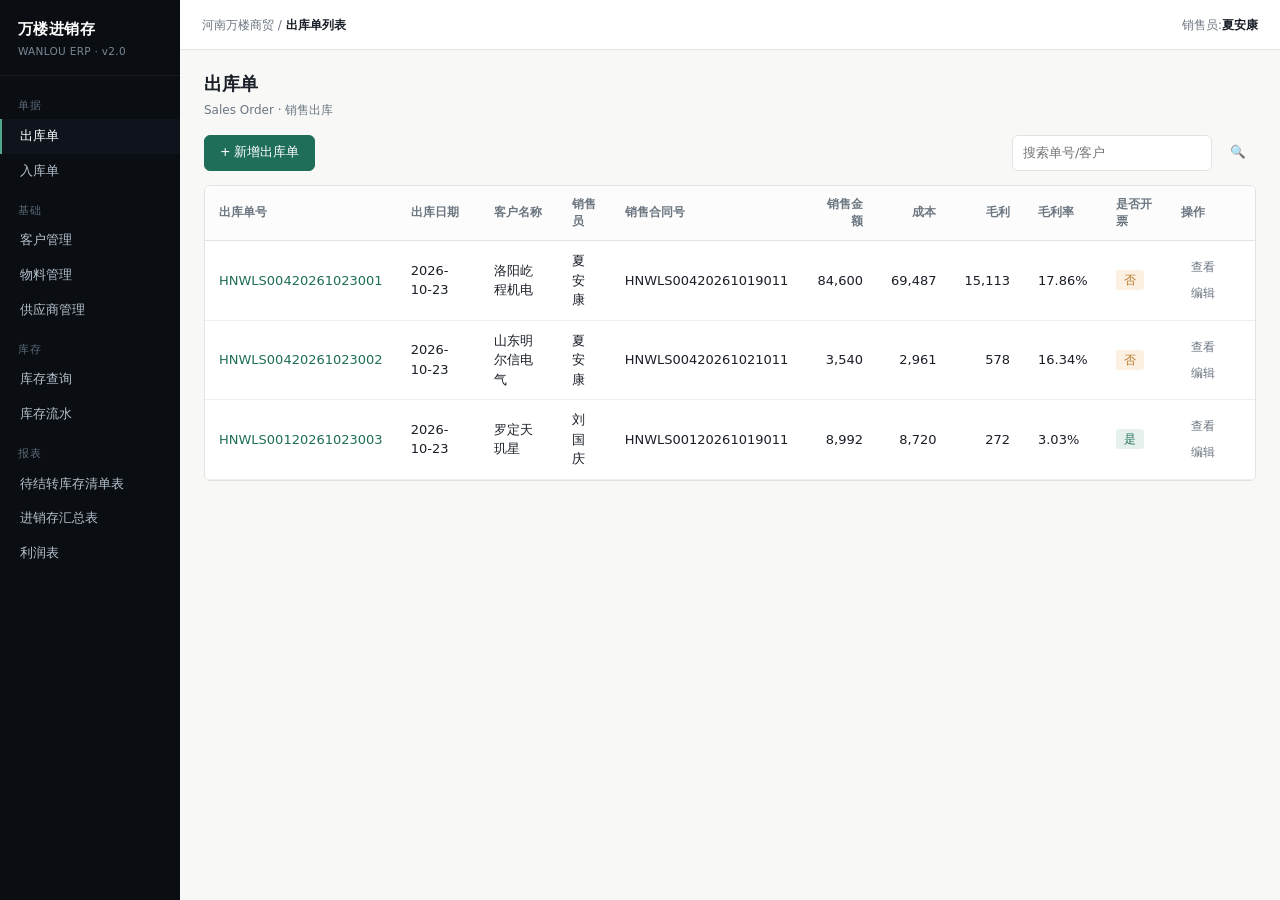
<file: prototype/index.html>
<!DOCTYPE html>
<html lang="zh-CN">
<head>
<meta charset="UTF-8">
<meta name="viewport" content="width=device-width, initial-scale=1">
<title>万楼进销存 · 完整交互原型</title>
<style>
:root{
  --ink:#0A0D12; --ink-2:#0F131C; --ink-3:#161D2B;
  --paper:#F8F9F7; --line:#E1E4E0; --line-2:#EDEFEC;
  --text:#1A1F28; --muted:#6B7580; --faint:#98A1AB;
  --brand:#1F6E5A; --brand-hover:#1A5E4D; --brand-soft:#E6F0EC;
  --amber:#B97629; --amber-soft:#FBF0E2;
  --rust:#A8442A; --rust-soft:#FAE9E4;
  --blue:#2C5C8A; --blue-soft:#E7EEF5;
  --r:6px;
  --mono:ui-monospace,"SF Mono",Menlo,Consolas,monospace;
  --sans:"Noto Sans SC","PingFang SC","Microsoft YaHei",system-ui,sans-serif;
}
*{box-sizing:border-box;margin:0;padding:0}
body{font-family:var(--sans);background:var(--paper);color:var(--text);font-size:13px;line-height:1.5;-webkit-font-smoothing:antialiased}
button{font:inherit;cursor:pointer;border:none;background:none;color:inherit}
input,select,textarea{font:inherit;color:var(--text)}
a{color:var(--brand);text-decoration:none}

/* Layout */
.app{display:flex;min-height:100vh}
.side{width:180px;background:var(--ink);flex:0 0 180px;display:flex;flex-direction:column;height:100vh;position:sticky;top:0}
.logo{padding:18px 18px 16px;border-bottom:1px solid rgba(255,255,255,.06)}
.logo b{display:block;color:#fff;font-size:15px;font-weight:600;letter-spacing:.4px}
.logo span{display:block;color:#7A8895;font-size:10.5px;margin-top:3px;letter-spacing:.3px}
.nav{overflow-y:auto;padding:8px 0 24px;flex:1}
.nav-group{padding:14px 18px 5px;color:#5B6A78;font-size:10.5px;letter-spacing:.5px;text-transform:uppercase}
.nav a{display:block;padding:8px 18px;color:#B5C1CC;font-size:12.5px;border-left:2px solid transparent;transition:all .1s}
.nav a:hover{background:var(--ink-2);color:#fff}
.nav a.on{background:var(--ink-2);color:#fff;border-left-color:#4FA88E}

.main{flex:1;min-width:0}
.top{height:50px;background:#fff;border-bottom:1px solid var(--line);display:flex;align-items:center;gap:16px;padding:0 22px;position:sticky;top:0;z-index:30}
.crumb{font-size:12px;color:var(--muted)}
.crumb b{color:var(--text);font-weight:600}
.spacer{flex:1}
.who{font-size:12px;color:var(--muted)}
.who b{color:var(--text);font-weight:600}
.content{padding:20px 24px 60px;max-width:1600px}

/* Primitives */
h1{font-size:18px;font-weight:600;margin-bottom:4px;letter-spacing:.2px}
.sub{color:var(--muted);font-size:12px;margin-bottom:16px}
.row{display:flex;gap:10px;align-items:center;flex-wrap:wrap}
.btn{padding:7px 15px;border-radius:var(--r);border:1px solid var(--line);background:#fff;font-size:12.5px;transition:all .12s;cursor:pointer}
.btn:hover{background:#FAFBFA}
.btn.primary{background:var(--brand);border-color:var(--brand);color:#fff}
.btn.primary:hover{background:var(--brand-hover)}
.btn.ghost{border:none;background:transparent;color:var(--muted);padding:6px 10px}
.btn.ghost:hover{background:var(--line-2);color:var(--text)}
.btn.sm{padding:4px 10px;font-size:12px}
.card{background:#fff;border:1px solid var(--line);border-radius:var(--r)}
.toolbar{display:flex;gap:8px;margin-bottom:14px;flex-wrap:wrap}
.inp{border:1px solid var(--line);border-radius:var(--r);padding:7px 10px;background:#fff}
.inp:focus{border-color:var(--brand);outline:none;box-shadow:0 0 0 3px var(--brand-soft)}

/* Table */
table{width:100%;border-collapse:collapse;background:#fff}
th{font-size:11.5px;font-weight:600;color:var(--muted);text-align:left;padding:10px 14px;border-bottom:1px solid var(--line);background:#FBFCFB}
td{padding:10px 14px;border-bottom:1px solid var(--line-2);vertical-align:middle}
tbody tr:hover{background:#FCFDFC}
td.r,th.r{text-align:right}
td.link{color:var(--brand);cursor:pointer}
td.link:hover{text-decoration:underline}
.t-wrap{overflow:auto;border-radius:var(--r);border:1px solid var(--line)}

.tag{display:inline-block;padding:2px 8px;border-radius:3px;font-size:11.5px;line-height:1.4;white-space:nowrap}
.tag.wait{background:var(--amber-soft);color:var(--amber)}
.tag.ok{background:var(--brand-soft);color:var(--brand)}
.tag.no{background:var(--rust-soft);color:var(--rust)}

/* Form */
.form{max-width:900px}
.form-grid{display:grid;grid-template-columns:repeat(3,1fr);gap:16px;margin-bottom:20px}
.field{display:flex;flex-direction:column;gap:5px}
.field label{font-size:11.5px;color:var(--muted);font-weight:500}
.field .inp,.field select{width:100%}

/* Modal */
.modal{position:fixed;inset:0;background:rgba(0,0,0,.4);display:none;align-items:center;justify-content:center;z-index:100;padding:20px}
.modal.show{display:flex}
.modal-box{background:#fff;border-radius:8px;max-width:90%;max-height:90%;overflow:auto;box-shadow:0 20px 50px rgba(0,0,0,.25)}
.modal-head{padding:18px 22px;border-bottom:1px solid var(--line);display:flex;align-items:center;justify-content:space-between}
.modal-head h2{font-size:16px;font-weight:600}
.modal-body{padding:22px}
.modal-foot{padding:16px 22px;border-top:1px solid var(--line);display:flex;gap:10px;justify-content:flex-end}

/* Stats */
.stats{display:grid;grid-template-columns:repeat(auto-fit,minmax(200px,1fr));gap:14px;margin-bottom:20px}
.stat{background:#fff;border:1px solid var(--line);border-radius:var(--r);padding:16px 18px}
.stat-label{font-size:11.5px;color:var(--muted);margin-bottom:6px}
.stat-val{font-size:24px;font-weight:600;color:var(--text);font-variant-numeric:tabular-nums}
.stat-sub{font-size:12px;color:var(--muted);margin-top:4px}
</style>
</head>
<body>

<div class="app">
  <!-- 侧边栏 -->
  <div class="side">
    <div class="logo">
      <b>万楼进销存</b>
      <span>WANLOU ERP · v2.0</span>
    </div>
    <div class="nav">
      <div class="nav-group">单据</div>
      <a href="#" data-page="出库单列表" class="on">出库单</a>
      <a href="#" data-page="入库单列表">入库单</a>

      <div class="nav-group">基础</div>
      <a href="#" data-page="客户列表">客户管理</a>
      <a href="#" data-page="物料列表">物料管理</a>
      <a href="#" data-page="供应商列表">供应商管理</a>

      <div class="nav-group">库存</div>
      <a href="#" data-page="库存查询">库存查询</a>
      <a href="#" data-page="库存流水">库存流水</a>

      <div class="nav-group">报表</div>
      <a href="#" data-page="待结转库存">待结转库存清单表</a>
      <a href="#" data-page="进销存汇总">进销存汇总表</a>
      <a href="#" data-page="利润表">利润表</a>
    </div>
  </div>

  <!-- 主区域 -->
  <div class="main">
    <div class="top">
      <div class="crumb">河南万楼商贸 / <b id="crumb-page">出库单列表</b></div>
      <div class="spacer"></div>
      <div class="who">销售员:<b>夏安康</b></div>
    </div>

    <div class="content" id="content">
      <!-- 内容区,通过JS动态切换 -->
    </div>
  </div>
</div>

<!-- 新增/编辑弹窗 -->
<div class="modal" id="modal">
  <div class="modal-box">
    <div class="modal-head">
      <h2 id="modal-title">标题</h2>
      <button class="btn ghost" onclick="closeModal()">×</button>
    </div>
    <div class="modal-body" id="modal-body"></div>
    <div class="modal-foot">
      <button class="btn" onclick="closeModal()">取消</button>
      <button class="btn primary" onclick="handleModalSave()">保存</button>
    </div>
  </div>
</div>

<script>
// ========== 假数据 ==========
const mockData = {
  outbounds: [
    {id:'HNWLS00420261023001',date:'2026-10-23',customer:'洛阳屹程机电',salesman:'夏安康',contract:'HNWLS00420261019011',amount:84600,cost:69487,profit:15113,margin:'17.86%',invoiced:'否',items:5},
    {id:'HNWLS00420261023002',date:'2026-10-23',customer:'山东明尔信电气',salesman:'夏安康',contract:'HNWLS00420261021011',amount:3540,cost:2961,profit:578,margin:'16.34%',invoiced:'否',items:2},
    {id:'HNWLS00120261023003',date:'2026-10-23',customer:'罗定天玑星',salesman:'刘国庆',contract:'HNWLS00120261019011',amount:8992,cost:8720,profit:272,margin:'3.03%',invoiced:'是',items:3},
  ],
  inbounds: [
    {id:'RK20261023001',date:'2026-10-23',supplier:'3M中国',contact:'张经理',warehouse:'主仓',amount:125000,items:8,status:'已入库'},
    {id:'RK20261022002',date:'2026-10-22',supplier:'德莎胶带',contact:'李总',warehouse:'主仓',amount:98000,items:5,status:'已入库'},
  ],
  customers: [
    {id:'C001',name:'洛阳屹程机电设备安装工程有限公司',contact:'王工',phone:'138****1234',salesman:'夏安康',credit:500000,balance:156000,level:'A'},
    {id:'C002',name:'山东明尔信电气有限公司',contact:'李经理',phone:'139****5678',salesman:'夏安康',credit:200000,balance:45000,level:'B'},
    {id:'C003',name:'罗定天玑星',contact:'陈总',phone:'135****9012',salesman:'刘国庆',credit:300000,balance:0,level:'A'},
  ],
  materials: [
    {id:'M001',name:'3M胶带1200',spec:'母卷(1180mm)',stock:'2支',warehouse:'主仓',cost:400,unit:'支',type:'母卷',note:'可分切'},
    {id:'M002',name:'3M胶带1200',spec:'40mm子卷',stock:'120卷',warehouse:'主仓',cost:8.5,unit:'卷',type:'子卷',note:'已分切'},
    {id:'M003',name:'德莎64621',spec:'19mm×50m',stock:'500卷',warehouse:'主仓',cost:12.8,unit:'卷',type:'成品',note:''},
  ],
  inventory: [
    {material:'3M胶带1200',spec:'母卷(1180mm)',stock:2,available:2,cost:400,amount:800,warehouse:'主仓',type:'母卷'},
    {material:'3M胶带1200',spec:'40mm子卷',stock:120,available:120,cost:8.5,amount:1020,warehouse:'主仓',type:'子卷'},
    {material:'德莎64621',spec:'19mm×50m',stock:500,available:480,cost:12.8,amount:6400,warehouse:'主仓',type:'成品'},
  ],
  待结转: [
    {id:'HNWLS00420261023001',date:'2026-10-23',customer:'洛阳屹程机电',salesman:'夏安康',contract:'HNWLS00420261019011',amount:84600,cost:69487,profit:15113,margin:'17.86%',invoiced:'否'},
    {id:'HNWLS00420261023002',date:'2026-10-23',customer:'山东明尔信电气',salesman:'夏安康',contract:'HNWLS00420261021011',amount:3540,cost:2961,profit:578,margin:'16.34%',invoiced:'否'},
  ]
};

// ========== 页面模板 ==========
const pages = {
  '出库单列表': () => `
    <h1>出库单</h1>
    <div class="sub">Sales Order · 销售出库</div>
    <div class="toolbar">
      <button class="btn primary" onclick="showPage('新增出库单')">+ 新增出库单</button>
      <div class="spacer"></div>
      <input class="inp" placeholder="搜索单号/客户" style="width:200px">
      <button class="btn ghost">🔍</button>
    </div>
    <div class="t-wrap">
      <table>
        <thead>
          <tr>
            <th>出库单号</th><th>出库日期</th><th>客户名称</th><th>销售员</th><th>销售合同号</th>
            <th class="r">销售金额</th><th class="r">成本</th><th class="r">毛利</th><th>毛利率</th>
            <th>是否开票</th><th>操作</th>
          </tr>
        </thead>
        <tbody>
          ${mockData.outbounds.map(o => `
            <tr>
              <td class="link" onclick="showPage('出库单详情','${o.id}')">${o.id}</td>
              <td>${o.date}</td>
              <td>${o.customer}</td>
              <td>${o.salesman}</td>
              <td>${o.contract}</td>
              <td class="r">${o.amount.toLocaleString()}</td>
              <td class="r">${o.cost.toLocaleString()}</td>
              <td class="r">${o.profit.toLocaleString()}</td>
              <td>${o.margin}</td>
              <td><span class="tag ${o.invoiced==='是'?'ok':'wait'}">${o.invoiced}</span></td>
              <td>
                <button class="btn ghost sm" onclick="showPage('出库单详情','${o.id}')">查看</button>
                <button class="btn ghost sm">编辑</button>
              </td>
            </tr>
          `).join('')}
        </tbody>
      </table>
    </div>
  `,

  '新增出库单': () => `
    <h1>新增出库单</h1>
    <div class="sub">填写出库信息</div>
    <div class="card">
      <div class="pad">
        <div class="form-grid">
          <div class="field">
            <label>客户名称 *</label>
            <select class="inp">
              <option>洛阳屹程机电设备安装工程有限公司</option>
              <option>山东明尔信电气有限公司</option>
              <option>罗定天玑星</option>
            </select>
          </div>
          <div class="field">
            <label>销售合同号</label>
            <input class="inp" value="HNWLS00420261023">
          </div>
          <div class="field">
            <label>销售员</label>
            <select class="inp">
              <option>夏安康</option>
              <option>刘国庆</option>
              <option>张晓会</option>
            </select>
          </div>
          <div class="field">
            <label>出库日期</label>
            <input type="date" class="inp" value="2026-10-23">
          </div>
          <div class="field">
            <label>出库仓库</label>
            <select class="inp"><option>主仓</option></select>
          </div>
        </div>

        <h3 style="margin:20px 0 12px;font-size:14px">出库明细</h3>
        <button class="btn ghost sm" onclick="alert('添加商品')">+ 添加商品</button>
        <table style="margin-top:12px">
          <thead>
            <tr><th>物料名称</th><th>规格</th><th>当前库存</th><th>出库数量</th><th class="r">单价</th><th class="r">金额</th><th>操作</th></tr>
          </thead>
          <tbody>
            <tr>
              <td>3M胶带1200</td>
              <td>母卷(1180mm)</td>
              <td>2支</td>
              <td><input class="inp" value="1" style="width:60px;text-align:center"></td>
              <td class="r"><input class="inp" value="420" style="width:80px;text-align:right"></td>
              <td class="r">420</td>
              <td><button class="btn ghost sm">删除</button></td>
            </tr>
          </tbody>
        </table>

        <div class="row" style="margin-top:20px;justify-content:flex-end;gap:20px">
          <div>合计金额: <b style="font-size:18px;color:var(--brand)">¥420.00</b></div>
        </div>

        <div class="row" style="margin-top:24px">
          <button class="btn" onclick="showPage('出库单列表')">取消</button>
          <button class="btn primary" onclick="alert('保存成功');showPage('出库单列表')">保存</button>
        </div>
      </div>
    </div>
  `,

  '出库单详情': (id) => `
    <h1>出库单详情</h1>
    <div class="sub">${id}</div>
    <div class="card">
      <div class="pad">
        <div style="display:grid;grid-template-columns:repeat(4,1fr);gap:16px;padding-bottom:16px;border-bottom:1px solid var(--line);margin-bottom:16px">
          <div><div style="font-size:11px;color:var(--muted);margin-bottom:4px">客户名称</div><div>洛阳屹程机电设备安装工程有限公司</div></div>
          <div><div style="font-size:11px;color:var(--muted);margin-bottom:4px">销售合同号</div><div>HNWLS00420261019011</div></div>
          <div><div style="font-size:11px;color:var(--muted);margin-bottom:4px">销售员</div><div>夏安康</div></div>
          <div><div style="font-size:11px;color:var(--muted);margin-bottom:4px">出库日期</div><div>2026-10-23</div></div>
        </div>

        <h3 style="margin-bottom:12px;font-size:14px">出库明细</h3>
        <table>
          <thead>
            <tr><th>物料名称</th><th>规格</th><th>数量</th><th class="r">单价</th><th class="r">金额</th><th class="r">成本</th><th class="r">毛利</th></tr>
          </thead>
          <tbody>
            <tr><td>3M胶带1200</td><td>母卷(1180mm)</td><td>50支</td><td class="r">420</td><td class="r">21,000</td><td class="r">400</td><td class="r">1,000</td></tr>
            <tr><td>德莎64621</td><td>19mm×50m</td><td>200卷</td><td class="r">18</td><td class="r">3,600</td><td class="r">12.8</td><td class="r">1,040</td></tr>
          </tbody>
        </table>

        <div style="margin-top:20px;text-align:right">
          <div style="font-size:12px;color:var(--muted);margin-bottom:8px">
            销售额:<b style="color:var(--text);margin:0 20px 0 10px">¥84,600</b>
            成本:<b style="color:var(--text);margin:0 20px 0 10px">¥69,487</b>
            毛利:<b style="color:var(--brand);margin-left:10px;font-size:16px">¥15,113</b>
            毛利率:<b style="color:var(--brand);margin-left:10px">17.86%</b>
          </div>
        </div>

        <div class="row" style="margin-top:24px">
          <button class="btn" onclick="showPage('出库单列表')">返回</button>
          <button class="btn">打印</button>
          <button class="btn primary">标记开票</button>
        </div>
      </div>
    </div>
  `,

  '入库单列表': () => `
    <h1>入库单</h1>
    <div class="sub">Purchase Order · 采购入库</div>
    <div class="toolbar">
      <button class="btn primary">+ 新增入库单</button>
      <div class="spacer"></div>
      <input class="inp" placeholder="搜索单号/供应商" style="width:200px">
    </div>
    <div class="t-wrap">
      <table>
        <thead>
          <tr><th>入库单号</th><th>入库日期</th><th>供应商</th><th>联系人</th><th>入库仓库</th><th class="r">入库金额</th><th>明细数</th><th>状态</th><th>操作</th></tr>
        </thead>
        <tbody>
          ${mockData.inbounds.map(i => `
            <tr>
              <td class="link">${i.id}</td>
              <td>${i.date}</td>
              <td>${i.supplier}</td>
              <td>${i.contact}</td>
              <td>${i.warehouse}</td>
              <td class="r">${i.amount.toLocaleString()}</td>
              <td>${i.items}</td>
              <td><span class="tag ok">${i.status}</span></td>
              <td><button class="btn ghost sm">查看</button></td>
            </tr>
          `).join('')}
        </tbody>
      </table>
    </div>
  `,

  '客户列表': () => `
    <h1>客户管理</h1>
    <div class="sub">Customer Management</div>
    <div class="toolbar">
      <button class="btn primary">+ 新增客户</button>
      <div class="spacer"></div>
      <input class="inp" placeholder="搜索客户名称" style="width:200px">
    </div>
    <div class="t-wrap">
      <table>
        <thead>
          <tr><th>客户编号</th><th>客户名称</th><th>联系人</th><th>联系电话</th><th>销售员</th><th class="r">信用额度</th><th class="r">应收余额</th><th>客户等级</th><th>操作</th></tr>
        </thead>
        <tbody>
          ${mockData.customers.map(c => `
            <tr>
              <td>${c.id}</td>
              <td>${c.name}</td>
              <td>${c.contact}</td>
              <td>${c.phone}</td>
              <td>${c.salesman}</td>
              <td class="r">${c.credit.toLocaleString()}</td>
              <td class="r">${c.balance.toLocaleString()}</td>
              <td><span class="tag ${c.level==='A'?'ok':'info'}">${c.level}级</span></td>
              <td><button class="btn ghost sm">编辑</button></td>
            </tr>
          `).join('')}
        </tbody>
      </table>
    </div>
  `,

  '物料列表': () => `
    <h1>物料管理</h1>
    <div class="sub">Material Management · 包含母卷/子卷/成品</div>
    <div class="toolbar">
      <button class="btn primary">+ 新增物料</button>
      <select class="inp" style="width:150px">
        <option>全部类型</option>
        <option>母卷</option>
        <option>子卷</option>
        <option>成品</option>
        <option>料头</option>
      </select>
      <div class="spacer"></div>
      <input class="inp" placeholder="搜索物料" style="width:200px">
    </div>
    <div class="t-wrap">
      <table>
        <thead>
          <tr><th>物料编号</th><th>物料名称</th><th>规格</th><th>当前库存</th><th>仓库</th><th class="r">成本单价</th><th>单位</th><th>类型</th><th>备注</th><th>操作</th></tr>
        </thead>
        <tbody>
          ${mockData.materials.map(m => `
            <tr>
              <td>${m.id}</td>
              <td>${m.name}</td>
              <td>${m.spec}</td>
              <td>${m.stock}</td>
              <td>${m.warehouse}</td>
              <td class="r">${m.cost.toFixed(2)}</td>
              <td>${m.unit}</td>
              <td><span class="tag ${m.type==='母卷'?'info':m.type==='子卷'?'wait':'ok'}">${m.type}</span></td>
              <td style="color:var(--muted);font-size:12px">${m.note}</td>
              <td><button class="btn ghost sm">编辑</button></td>
            </tr>
          `).join('')}
        </tbody>
      </table>
    </div>
  `,

  '供应商列表': () => `
    <h1>供应商管理</h1>
    <div class="sub">Supplier Management</div>
    <div class="toolbar">
      <button class="btn primary">+ 新增供应商</button>
      <div class="spacer"></div>
      <input class="inp" placeholder="搜索供应商" style="width:200px">
    </div>
    <div class="t-wrap">
      <table>
        <thead>
          <tr><th>供应商编号</th><th>供应商名称</th><th>联系人</th><th>联系电话</th><th>主营产品</th><th class="r">应付余额</th><th>合作状态</th><th>操作</th></tr>
        </thead>
        <tbody>
          <tr><td>S001</td><td>3M中国</td><td>张经理</td><td>021-****1234</td><td>3M系列胶带</td><td class="r">85,000</td><td><span class="tag ok">正常</span></td><td><button class="btn ghost sm">编辑</button></td></tr>
          <tr><td>S002</td><td>德莎胶带</td><td>李总</td><td>0755-****5678</td><td>德莎工业胶带</td><td class="r">52,000</td><td><span class="tag ok">正常</span></td><td><button class="btn ghost sm">编辑</button></td></tr>
        </tbody>
      </table>
    </div>
  `,

  '库存查询': () => `
    <h1>库存查询</h1>
    <div class="sub">Inventory Query · 实时库存</div>

    <div class="stats">
      <div class="stat">
        <div class="stat-label">库存总金额</div>
        <div class="stat-val">¥128.5万</div>
        <div class="stat-sub">较上月 +8.2%</div>
      </div>
      <div class="stat">
        <div class="stat-label">物料种类</div>
        <div class="stat-val">156种</div>
        <div class="stat-sub">母卷12 · 子卷48 · 成品96</div>
      </div>
      <div class="stat">
        <div class="stat-label">低库存预警</div>
        <div class="stat-val" style="color:var(--amber)">8种</div>
        <div class="stat-sub">需及时补货</div>
      </div>
    </div>

    <div class="toolbar">
      <select class="inp" style="width:150px">
        <option>全部类型</option>
        <option>母卷</option>
        <option>子卷</option>
        <option>成品</option>
      </select>
      <select class="inp" style="width:150px"><option>主仓</option></select>
      <div class="spacer"></div>
      <input class="inp" placeholder="搜索物料" style="width:200px">
    </div>
    <div class="t-wrap">
      <table>
        <thead>
          <tr><th>物料名称</th><th>规格</th><th class="r">当前库存</th><th class="r">可用库存</th><th class="r">成本单价</th><th class="r">库存金额</th><th>仓库</th><th>类型</th><th>操作</th></tr>
        </thead>
        <tbody>
          ${mockData.inventory.map(i => `
            <tr>
              <td>${i.material}</td>
              <td>${i.spec}</td>
              <td class="r">${i.stock}</td>
              <td class="r">${i.available}</td>
              <td class="r">${i.cost.toFixed(2)}</td>
              <td class="r">${i.amount.toLocaleString()}</td>
              <td>${i.warehouse}</td>
              <td><span class="tag ${i.type==='母卷'?'info':i.type==='子卷'?'wait':'ok'}">${i.type}</span></td>
              <td><button class="btn ghost sm" onclick="showPage('库存流水','${i.material}')">查看流水</button></td>
            </tr>
          `).join('')}
        </tbody>
      </table>
    </div>
  `,

  '库存流水': (material) => `
    <h1>库存流水</h1>
    <div class="sub">${material || '全部物料'} · 进销存台账</div>
    <div class="toolbar">
      <input type="date" class="inp" value="2026-10-01">
      <span>至</span>
      <input type="date" class="inp" value="2026-10-31">
      <button class="btn">查询</button>
      <div class="spacer"></div>
      <button class="btn ghost">导出Excel</button>
    </div>
    <div class="t-wrap">
      <table>
        <thead>
          <tr><th>日期</th><th>单据类型</th><th>单据号</th><th>关联方</th><th class="r">入库</th><th class="r">出库</th><th class="r">结存</th><th class="r">单价</th><th class="r">金额</th></tr>
        </thead>
        <tbody>
          <tr><td>2026-10-01</td><td><span class="tag mute">期初</span></td><td>-</td><td>-</td><td class="r">-</td><td class="r">-</td><td class="r">5</td><td class="r">400</td><td class="r">2,000</td></tr>
          <tr><td>2026-10-08</td><td><span class="tag ok">入库</span></td><td>RK20261008001</td><td>3M中国</td><td class="r">10</td><td class="r">-</td><td class="r">15</td><td class="r">400</td><td class="r">6,000</td></tr>
          <tr><td>2026-10-12</td><td><span class="tag wait">出库</span></td><td>HNWLS00420261012</td><td>洛阳屹程机电</td><td class="r">-</td><td class="r">8</td><td class="r">7</td><td class="r">420</td><td class="r">2,940</td></tr>
          <tr><td>2026-10-19</td><td><span class="tag wait">出库</span></td><td>HNWLS00420261019</td><td>山东明尔信</td><td class="r">-</td><td class="r">3</td><td class="r">4</td><td class="r">420</td><td class="r">1,680</td></tr>
          <tr><td>2026-10-23</td><td><span class="tag wait">出库</span></td><td>HNWLS00420261023</td><td>罗定天玑星</td><td class="r">-</td><td class="r">2</td><td class="r">2</td><td class="r">420</td><td class="r">840</td></tr>
        </tbody>
      </table>
    </div>
    <div class="row" style="margin-top:16px">
      <button class="btn" onclick="showPage('库存查询')">返回</button>
    </div>
  `,

  '待结转库存': () => `
    <h1>待结转库存清单表</h1>
    <div class="sub">已出库未开票订单 · 利润核算</div>

    <div class="stats">
      <div class="stat">
        <div class="stat-label">不含税销售总价</div>
        <div class="stat-val">¥88,140</div>
      </div>
      <div class="stat">
        <div class="stat-label">不含税成本总价</div>
        <div class="stat-val">¥72,448</div>
      </div>
      <div class="stat">
        <div class="stat-label">毛利润</div>
        <div class="stat-val" style="color:var(--brand)">¥15,692</div>
      </div>
      <div class="stat">
        <div class="stat-label">毛利率</div>
        <div class="stat-val" style="color:var(--brand)">17.8%</div>
      </div>
    </div>

    <div class="toolbar">
      <input type="date" class="inp" value="2026-10-01">
      <span>至</span>
      <input type="date" class="inp" value="2026-10-31">
      <select class="inp" style="width:150px">
        <option>全部客户</option>
        <option>洛阳屹程机电</option>
        <option>山东明尔信电气</option>
      </select>
      <select class="inp" style="width:120px">
        <option>全部销售员</option>
        <option>夏安康</option>
        <option>刘国庆</option>
      </select>
      <select class="inp" style="width:120px">
        <option>全部</option>
        <option>未开票</option>
        <option>已开票</option>
      </select>
      <button class="btn">查询</button>
      <div class="spacer"></div>
      <button class="btn ghost">导出Excel</button>
    </div>
    <div class="t-wrap">
      <table>
        <thead>
          <tr><th>出库单编号</th><th>出库时间</th><th>客户名称</th><th>销售员</th><th>销售合同号</th><th class="r">不含税销售总价</th><th class="r">不含税成本总价</th><th class="r">毛利润</th><th>毛利率</th><th>是否开票</th></tr>
        </thead>
        <tbody>
          ${mockData.待结转.map(d => `
            <tr>
              <td class="link" onclick="showPage('出库单详情','${d.id}')">${d.id}</td>
              <td>${d.date}</td>
              <td>${d.customer}</td>
              <td>${d.salesman}</td>
              <td>${d.contract}</td>
              <td class="r">${d.amount.toLocaleString()}</td>
              <td class="r">${d.cost.toLocaleString()}</td>
              <td class="r">${d.profit.toLocaleString()}</td>
              <td>${d.margin}</td>
              <td><span class="tag ${d.invoiced==='是'?'ok':'wait'}">${d.invoiced}</span></td>
            </tr>
          `).join('')}
          <tr style="background:#FFFBEB;font-weight:600">
            <td colspan="5">合计</td>
            <td class="r">88,140.00</td>
            <td class="r">72,448.00</td>
            <td class="r">15,692.00</td>
            <td>17.8%</td>
            <td>-</td>
          </tr>
        </tbody>
      </table>
    </div>
  `,

  '进销存汇总': () => `
    <h1>进销存汇总表</h1>
    <div class="sub">按商品统计期初、入库、出库、期末</div>
    <div class="toolbar">
      <input type="date" class="inp" value="2026-10-01">
      <span>至</span>
      <input type="date" class="inp" value="2026-10-31">
      <button class="btn">查询</button>
      <div class="spacer"></div>
      <button class="btn ghost">导出Excel</button>
    </div>
    <div class="t-wrap">
      <table>
        <thead>
          <tr><th>物料名称</th><th>规格</th><th class="r">期初库存</th><th class="r">入库数量</th><th class="r">出库数量</th><th class="r">期末库存</th><th class="r">期初金额</th><th class="r">期末金额</th></tr>
        </thead>
        <tbody>
          <tr><td>3M胶带1200</td><td>母卷(1180mm)</td><td class="r">5</td><td class="r">10</td><td class="r">13</td><td class="r">2</td><td class="r">2,000</td><td class="r">800</td></tr>
          <tr><td>3M胶带1200</td><td>40mm子卷</td><td class="r">80</td><td class="r">100</td><td class="r">60</td><td class="r">120</td><td class="r">680</td><td class="r">1,020</td></tr>
          <tr><td>德莎64621</td><td>19mm×50m</td><td class="r">300</td><td class="r">500</td><td class="r">300</td><td class="r">500</td><td class="r">3,840</td><td class="r">6,400</td></tr>
        </tbody>
      </table>
    </div>
  `,

  '利润表': () => `
    <h1>利润表</h1>
    <div class="sub">按客户/商品/销售员统计毛利</div>
    <div class="toolbar">
      <select class="inp" style="width:150px" onchange="alert('切换维度:'+this.value)">
        <option>按客户统计</option>
        <option>按商品统计</option>
        <option>按销售员统计</option>
      </select>
      <input type="date" class="inp" value="2026-10-01">
      <span>至</span>
      <input type="date" class="inp" value="2026-10-31">
      <button class="btn">查询</button>
      <div class="spacer"></div>
      <button class="btn ghost">导出Excel</button>
    </div>
    <div class="t-wrap">
      <table>
        <thead>
          <tr><th>客户名称</th><th class="r">销售额</th><th class="r">成本</th><th class="r">毛利</th><th>毛利率</th><th class="r">订单数</th></tr>
        </thead>
        <tbody>
          <tr><td>洛阳屹程机电设备安装工程有限公司</td><td class="r">84,600</td><td class="r">69,487</td><td class="r">15,113</td><td>17.86%</td><td class="r">3</td></tr>
          <tr><td>山东明尔信电气有限公司</td><td class="r">12,850</td><td class="r">10,450</td><td class="r">2,400</td><td>18.68%</td><td class="r">5</td></tr>
          <tr><td>罗定天玑星</td><td class="r">95,600</td><td class="r">92,800</td><td class="r">2,800</td><td>2.93%</td><td class="r">12</td></tr>
        </tbody>
      </table>
    </div>
  `,
};

// ========== 核心逻辑 ==========
let currentPage = '出库单列表';

function showPage(pageName, param) {
  currentPage = pageName;
  document.getElementById('crumb-page').textContent = pageName;

  // 更新导航高亮
  document.querySelectorAll('.nav a').forEach(a => {
    a.classList.toggle('on', a.dataset.page === pageName);
  });

  // 渲染页面
  const content = pages[pageName];
  if (content) {
    document.getElementById('content').innerHTML = typeof content === 'function' ? content(param) : content;
  } else {
    document.getElementById('content').innerHTML = `
      <div class="card pad" style="text-align:center;padding:60px 20px">
        <div style="font-size:48px;opacity:.2">🚧</div>
        <h2 style="margin-top:16px">${pageName}</h2>
        <p style="color:var(--muted);margin-top:8px">功能开发中...</p>
        <button class="btn" style="margin-top:20px" onclick="showPage('出库单列表')">返回首页</button>
      </div>
    `;
  }
}

function openModal(title, bodyHTML) {
  document.getElementById('modal-title').textContent = title;
  document.getElementById('modal-body').innerHTML = bodyHTML;
  document.getElementById('modal').classList.add('show');
}

function closeModal() {
  document.getElementById('modal').classList.remove('show');
}

function handleModalSave() {
  alert('保存成功');
  closeModal();
}

// 初始化
document.addEventListener('DOMContentLoaded', () => {
  // 绑定导航点击
  document.querySelectorAll('.nav a').forEach(a => {
    a.addEventListener('click', (e) => {
      e.preventDefault();
      showPage(a.dataset.page);
    });
  });

  // 显示首页
  showPage('出库单列表');
});
</script>

</body>
</html>
</file>
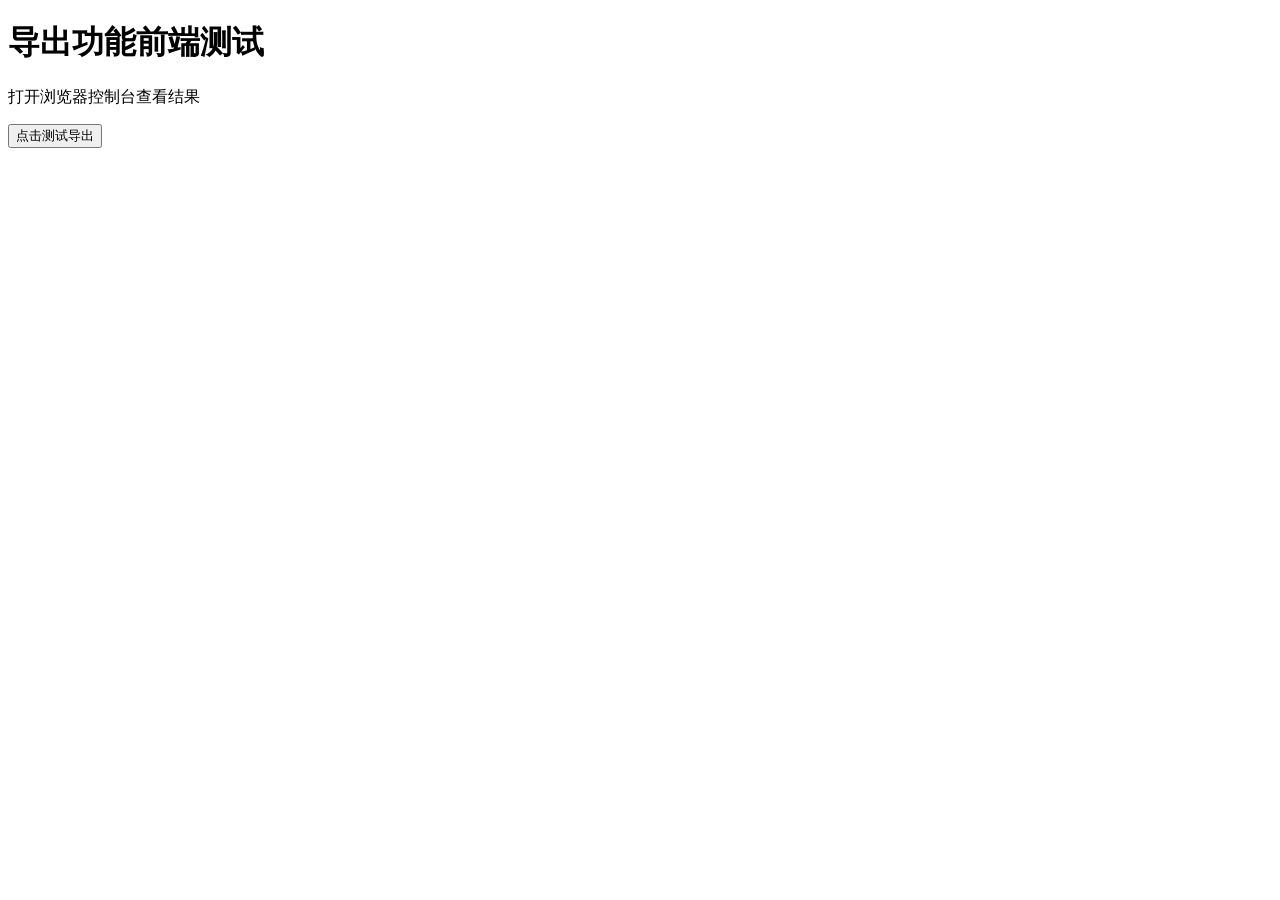
<file: test-export-frontend.html>
<!DOCTYPE html>
<html lang="zh-CN">
<head>
  <meta charset="UTF-8">
  <title>导出功能前端测试</title>
</head>
<body>
  <h1>导出功能前端测试</h1>
  <p>打开浏览器控制台查看结果</p>
  <button id="testBtn">点击测试导出</button>
  <pre id="log"></pre>

  <script>
    const log = msg => {
      console.log(msg);
      document.getElementById('log').textContent += msg + '\n';
    };

    // 模拟 App.token
    window.App = { token: '' };

    // 模拟 toast
    window.toast = (msg, type) => log(`[${type}] ${msg}`);

    // 复制真实的 exportDoc 函数
    async function exportDoc(key, id, kind) {
      try {
        const url = `/api/export/docs/${key}/${id}?kind=${kind}`;
        const res = await fetch(url, { headers: { Authorization: 'Bearer ' + App.token } });
        if (!res.ok) throw new Error('导出失败');

        const blob = await res.blob();
        const disposition = res.headers.get('Content-Disposition') || '';
        let filename = `单据_${id}.xlsx`;
        const match = disposition.match(/filename[^;=\n]*=["']?([^"';\n]*)["']?/);
        if (match && match[1]) filename = decodeURIComponent(match[1]);

        const objUrl = URL.createObjectURL(blob);
        const a = document.createElement('a');
        a.href = objUrl;
        a.download = filename;
        a.style.display = 'none';
        document.body.appendChild(a);
        a.click();
        setTimeout(() => {
          document.body.removeChild(a);
          URL.revokeObjectURL(objUrl);
        }, 100);
        toast(kind === 'delivery' ? '送货单已导出' : 'Excel 已导出', 'ok');
      } catch (e) {
        toast(e.message, 'err');
      }
    }

    document.getElementById('testBtn').addEventListener('click', async () => {
      log('开始测试...');

      // 1. 先登录拿 token
      try {
        const loginRes = await fetch('/api/auth/login', {
          method: 'POST',
          headers: { 'Content-Type': 'application/json' },
          body: JSON.stringify({ username: 'admin', password: 'admin123' })
        });
        const loginData = await loginRes.json();
        if (!loginData.ok) throw new Error('登录失败');
        App.token = loginData.data.token;
        log('✓ 登录成功，token: ' + App.token.slice(0, 20) + '...');
      } catch (e) {
        log('✗ 登录失败: ' + e.message);
        return;
      }

      // 2. 找一张已审核单据
      try {
        const docsRes = await fetch('/api/docs/out?page=1&size=10', {
          headers: { Authorization: 'Bearer ' + App.token }
        });
        const docsData = await docsRes.json();
        if (!docsData.ok) throw new Error('获取单据失败');
        const approved = docsData.data.list.find(d => d.status === 'approved');
        if (!approved) {
          log('! 没有已审核单据，无法测试');
          return;
        }
        log(`✓ 找到已审核单据: ${approved.sn} (ID ${approved.id})`);

        // 3. 调用导出函数
        log('开始导出单据正本...');
        await exportDoc('out', approved.id, 'doc');

        log('等待 2 秒后导出送货单...');
        await new Promise(r => setTimeout(r, 2000));
        await exportDoc('out', approved.id, 'delivery');

        log('✅ 测试完成，检查是否成功下载了两个文件');
      } catch (e) {
        log('✗ 测试失败: ' + e.message);
      }
    });
  </script>
</body>
</html>
</file>
